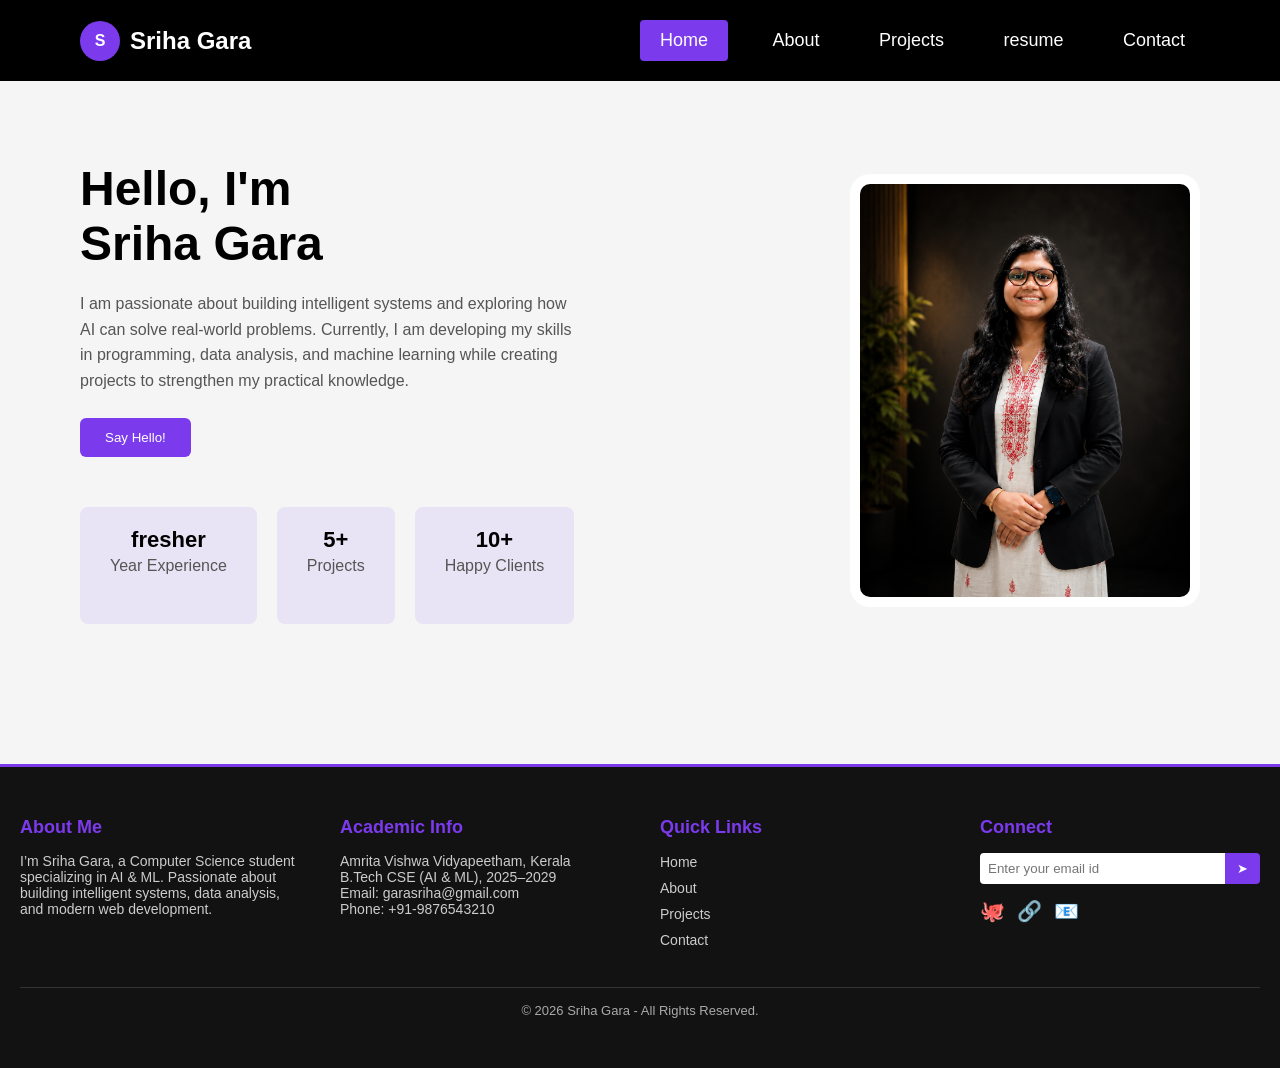
<file: index.html>
<!DOCTYPE html>
<html lang="en">

<head>
<meta charset="UTF-8">
<meta name="viewport" content="width=device-width, initial-scale=1.0">
<title>Portfolio</title>

<link rel="stylesheet" href="style.css">

</head>

<body>

<header>

<div class="logo">
<div class="circle">S</div>
<h2>Sriha Gara</h2>
</div>

<nav>
<a class="btn" href="#">Home</a>
<a href="about.html">About</a>
<a href="projects.html">Projects</a>
<a href="resume.html">resume</a>
<a  href="contact.html">Contact</a>

</nav>

</header>


<section class="hero">

<div class="hero-left">

<h1>Hello, I'm <br> Sriha Gara</h1>

<p>
I am passionate about building intelligent systems and exploring how AI can 
solve real-world problems. Currently, I am developing my skills in programming, 
data analysis, and machine learning while creating projects to strengthen my practical knowledge.
</p>

<button>Say Hello!</button>


<div class="stats">

<div class="box">
<h3>fresher</h3>
<p>Year Experience</p>
</div>

<div class="box">
<h3>5+</h3>
<p>Projects</p>
</div>

<div class="box">
<h3>10+</h3>
<p>Happy Clients</p>
</div>

</div>

</div>


<div class="hero-right">

<img src="profile.jpg">

</div>

</section>

<!-- Footer -->
<footer>
  <div class="footer-container">

    <!-- About Me -->
    <div class="footer-about">
      <h3>About Me</h3>
      <p>I’m Sriha Gara, a Computer Science student specializing in AI & ML. 
         Passionate about building intelligent systems, data analysis, and modern web development.</p>
    </div>

    <!-- Academic / Office Info -->
    <div class="footer-office">
      <h3>Academic Info</h3>
      <p>Amrita Vishwa Vidyapeetham, Kerala</p>
      <p>B.Tech CSE (AI & ML), 2025–2029</p>
      <p>Email: <a href="mailto:garasriha@gmail.com">garasriha@gmail.com</a></p>
      <p>Phone: +91-9876543210</p>
    </div>

    <!-- Quick Links -->
    <div class="footer-links">
      <h3>Quick Links</h3>
      <ul>
        <li><a href="index.html">Home</a></li>
        <li><a href="about.html">About</a></li>
        <li><a href="projects.html">Projects</a></li>
        <li><a href="contact.html">Contact</a></li>
      </ul>
    </div>

    <!-- Connect / Newsletter -->
    <div class="footer-newsletter">
      <h3>Connect</h3>
      <form>
        <input type="email" placeholder="Enter your email id" required>
        <button type="submit">➤</button>
      </form>
      <div class="social-icons">
        <a href="https://github.com/srihagara123" target="_blank" title="GitHub">🐙</a>
        <a href="https://www.linkedin.com/feed/" target="_blank" title="LinkedIn">🔗</a>
        <a href="mailto:garasriha@gmail.com" title="Email">📧</a>
      </div>
    </div>

  </div>

  <!-- Bottom bar -->
  <div class="footer-bottom">
    <p>&copy; 2026 Sriha Gara - All Rights Reserved.</p>
  </div>
</footer>

</body>
</html>
</file>
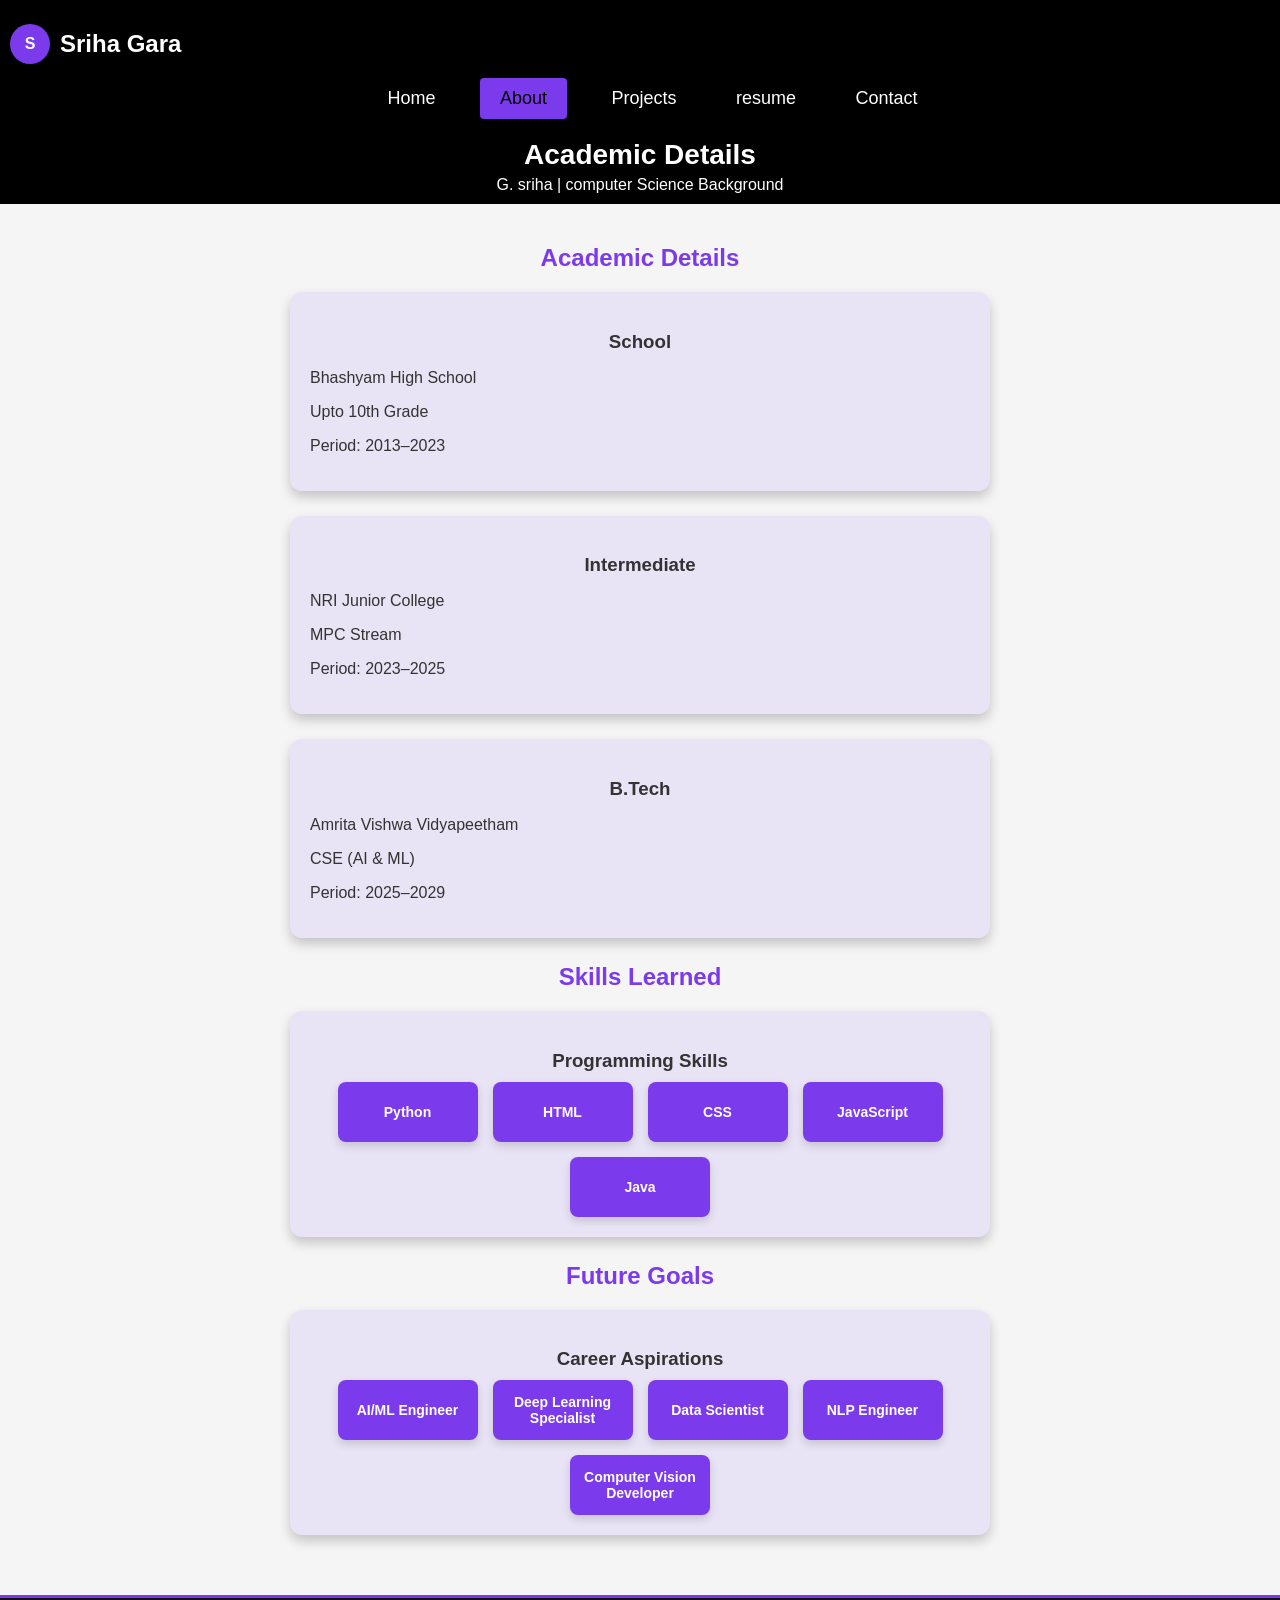
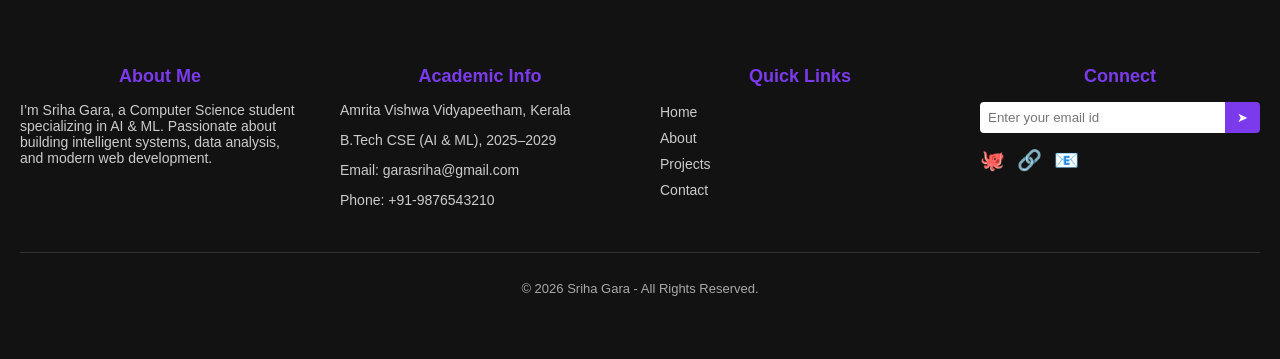
<file: about.html>
<!DOCTYPE html>
<html>
<head>
    <meta charset="UTF-8">
  <meta name="viewport" content="width=device-width, initial-scale=1.0">
<title>About - Portfolio</title>

<style>
body {
  font-family: Arial, sans-serif;
  margin: 0;
  padding: 0;
  background: #f5f5f5; 
  color: #333;
}

/* Header Navigation */
.top h1 {
  display:flex;
  justify-content:space-between;
  align-items:center;
  padding:20px 80px;
  background:white;
}

.logo {
  display:flex;
  align-items:center;
  gap:10px;
}

.circle {
  width:40px;
  height:40px;
  background:#7c3aed;
  color:white;
  border-radius:50%;
  display:flex;
  align-items:center;
  justify-content:center;
  font-weight:bold;
}

nav a {
  text-decoration:none;
  color:white;
  margin-left:25px;
  font-size:18px;
  padding:8px 15px;
  border-radius:6px;
  transition:0.3s;
}

nav a:hover {
  background:#7c3aed;
  color:white;
  transform:translateY(-5px);
  text-decoration: underline;
}

header {
  background:black;
  color:white;
  padding: 10px;
  text-align: center;
}
header h1 {
  margin: 0;
  font-size: 28px;
}
header p {
  margin: 5px 0 0;
  font-size: 16px;
}

.btn {
  display: inline-block;
  padding: 10px 20px;
  background: #7c3aed;
  color:black;
  text-decoration: none;
  border-radius: 4px;
}

/* Contact Card */
.contact-card {
  display: inline-block;
  width: 520px;
  margin: 40px auto;
  padding: 30px;
  background: #e9e4f5;
  border-radius: 12px;
  box-shadow: 0 8px 16px rgba(0,0,0,0.2);
  text-align: left;
}
.contact-card h2 ,h3 {
  text-align: center;
  color: black;
  margin-bottom: 20px;
}
.contact-card p {
  font-size: 15px;
  margin: 8px 0;
}
.social-links {
  text-align: center;
  margin-top: 20px;
}
.social-links a img {
  width: 40px;
  height: 40px;
  margin: 0 10px;
  border-radius: 50%;
  transition: transform 0.3s ease;
}
.social-links a img:hover {
  transform: scale(1.2);
}

/* Academic Section (Vertical Cards) */
.academic-section {
  width: 90%;
  max-width: 700px;
  margin: 40px auto;
}
.academic-section h2 {
  text-align: center;
  color: #7c3aed;
  margin-bottom: 20px;
}
.info-card {
  background: #e9e4f5;
  border-radius: 12px;
  box-shadow: 0 6px 12px rgba(0,0,0,0.2);
  padding: 20px;
  margin-bottom: 25px;
}
.info-card h3 {
  color: #333;
  margin-bottom: 10px;
}
/* Nested Cards */
.nested-cards {
  display: flex;
  flex-wrap: wrap;
  gap: 15px;
  margin-top: 10px;
  justify-content: center; /* centers them nicely */
}

.nested-card {
  width: 140px;         /* fixed width */
  height: 60px;         /* fixed height */
  background: #7c3aed;  /* purple theme */
  color: #fff;
  text-align: center;
  display: flex;        /* centers text inside */
  align-items: center;
  justify-content: center;
  border-radius: 8px;
  font-size: 14px;
  font-weight: bold;
  box-shadow: 0 4px 8px rgba(0,0,0,0.15);
  transition: transform 0.3s ease;
}

.nested-card:hover {
  transform: scale(1.05);
  background: #5b2bbd; /* darker purple on hover */
}

/* Footer */
footer {
  background: #121212; /* dark background */
  color: #fff;
  padding: 50px 20px;
  margin-top: 60px;
  border-top: 3px solid #7c3aed; /* purple accent line */
}
.footer-container {
  display: flex;
  flex-wrap: wrap;
  justify-content: space-between;
  gap: 40px;
}
.footer-container div {
  flex: 1;
  min-width: 220px;
}
.footer-container h3 {
  margin-bottom: 15px;
  font-size: 18px;
  color: #7c3aed; /* purple headings */
}
.footer-container p,
.footer-container a {
  font-size: 14px;
  color: #ccc;
  text-decoration: none;
}
.footer-container a:hover {
  color: #7c3aed;
}
.footer-links ul {
  list-style: none;
  padding: 0;
}
.footer-links li {
  margin-bottom: 8px;
}
.footer-newsletter form {
  display: flex;
  margin-bottom: 15px;
}
.footer-newsletter input {
  flex: 1;
  padding: 8px;
  border: none;
  border-radius: 4px 0 0 4px;
}
.footer-newsletter button {
  background: #7c3aed;
  color: #fff;
  border: none;
  padding: 8px 12px;
  border-radius: 0 4px 4px 0;
  cursor: pointer;
}
.footer-newsletter button:hover {
  background: #5b2bbd;
}
.social-icons {
  display: flex;
  gap: 12px;
}
.social-icons a {
  font-size: 20px;
  color: #ccc;
  transition: color 0.3s ease, transform 0.3s ease;
}
.social-icons a:hover {
  color: #7c3aed;
  transform: scale(1.2);
}
.footer-bottom {
  text-align: center;
  margin-top: 30px;
  border-top: 1px solid #333;
  padding-top: 15px;
  font-size: 13px;
  color: #aaa;
}

/* Responsive Adjustments */
@media (max-width: 1024px) {
  .top h1 {
     padding: 15px 40px;
     }
  nav a { 
    font-size: 16px; margin-left: 15px;
   }
  .contact-card {
     width: 80%; margin: 30px auto; padding: 25px; 
    }
}
@media (max-width: 768px) {
  .top { 
    flex-direction: column; padding: 15px; text-align: center; 
  }
  nav { 
    margin-top: 10px;
   }
  nav a {
     display: block; margin: 8px 0; font-size: 15px; 
    }
  header h1 { 
    font-size: 24px; 
  }
  header p { 
    font-size: 14px; 
  }
  .contact-card {
     width: 95%; margin: 20px auto; padding: 20px; 
    }
  .contact-card p { 
    font-size: 14px;
   }
  .social-links a img { 
    width: 35px; height: 35px;
   }
  .footer-container { 
    flex-direction: column;
     text-align: center;
     }
  .footer-newsletter form {
     flex-direction: column;
     }
  .footer-newsletter input, .footer-newsletter button {
    width: 100%; border-radius: 4px; margin-bottom: 10px;
  }
 
}
/* Responsive */
@media (max-width: 768px) {
  .nested-cards {
    flex-direction: column;
    align-items: center;
  }
  .nested-card {
    width: 90%;   /* full width on mobile */
    height: auto; /* adjust height naturally */
  }
}
@media (max-width: 480px) {
  .circle { 
    width: 30px; height: 30px; font-size: 14px;
   }
  .logo h2 { 
    font-size: 18px; 
  }
  nav a { 
    font-size: 14px; padding: 6px 10px; 
  }
  header h1 { 
    font-size: 20px;
   }
  header p { 
    font-size: 12px; 
  }
  .contact-card {
     width: 100%;
      margin: 15px auto; 
      padding: 15px;
       font-size: 14px; 
      }
  .contact-card h2, .contact-card h3 {
     font-size: 16px;
     }
  .social-links a img { 
    width: 30px; height: 30px;
   }
}



</style>
</head>

<body>
<header class="menu">

<div class="logo">
<div class="circle">S</div>
<h2>Sriha Gara</h2>
</div>

<nav>
<a  href="index.html">Home</a>
<a class="btn" href="about.html">About</a>
<a href="projects.html">Projects</a>
<a href="resume.html">resume</a>
<a href="contact.html">Contact</a>
</nav>

</header>
<header>
    <h1>Academic Details</h1>
    <p>G. sriha | computer Science Background</p>
</header>

<section class="academic-section">
  <h2>Academic Details</h2>

  <!-- School -->
  <div class="info-card">
    <h3>School</h3>
    <p>Bhashyam High School</p>
    <p>Upto 10th Grade</p>
    <p>Period: 2013–2023</p>
  </div>

  <!-- Intermediate -->
  <div class="info-card">
    <h3>Intermediate</h3>
    <p>NRI Junior College</p>
    <p>MPC Stream</p>
    <p>Period: 2023–2025</p>
  </div>

  <!-- B.Tech -->
  <div class="info-card">
    <h3>B.Tech</h3>
    <p>Amrita Vishwa Vidyapeetham</p>
    <p>CSE (AI & ML)</p>
    <p>Period: 2025–2029</p>
  </div>

  <!-- Skills -->
  <h2>Skills Learned</h2>
  <div class="info-card">
    <h3>Programming Skills</h3>
    <div class="nested-cards">
      <div class="nested-card">Python</div>
      <div class="nested-card">HTML</div>
      <div class="nested-card">CSS</div>
      <div class="nested-card">JavaScript</div>
      <div class="nested-card">Java</div>
    </div>
  </div>

  <!-- Future Goals -->
  <h2>Future Goals</h2>
  <div class="info-card">
    <h3>Career Aspirations</h3>
    <div class="nested-cards">
      <div class="nested-card">AI/ML Engineer</div>
      <div class="nested-card">Deep Learning Specialist</div>
      <div class="nested-card">Data Scientist</div>
      <div class="nested-card">NLP Engineer</div>
      <div class="nested-card">Computer Vision Developer</div>
    </div>
  </div>
</section>

<!-- Footer -->
<footer>
  <div class="footer-container">

    <!-- About Me -->
    <div class="footer-about">
      <h3>About Me</h3>
      <p>I’m Sriha Gara, a Computer Science student specializing in AI & ML. 
         Passionate about building intelligent systems, data analysis, and modern web development.</p>
    </div>

    <!-- Academic / Office Info -->
    <div class="footer-office">
      <h3>Academic Info</h3>
      <p>Amrita Vishwa Vidyapeetham, Kerala</p>
      <p>B.Tech CSE (AI & ML), 2025–2029</p>
      <p>Email: <a href="mailto:garasriha@gmail.com">garasriha@gmail.com</a></p>
      <p>Phone: +91-9876543210</p>
    </div>

    <!-- Quick Links -->
    <div class="footer-links">
      <h3>Quick Links</h3>
      <ul>
        <li><a href="index.html">Home</a></li>
        <li><a href="about.html">About</a></li>
        <li><a href="projects.html">Projects</a></li>
        <li><a href="contact.html">Contact</a></li>
      </ul>
    </div>

    <!-- Connect / Newsletter -->
    <div class="footer-newsletter">
      <h3>Connect</h3>
      <form>
        <input type="email" placeholder="Enter your email id" required>
        <button type="submit">➤</button>
      </form>
      <div class="social-icons">
        <a href="https://github.com/srihagara123" target="_blank" title="GitHub">🐙</a>
        <a href="https://www.linkedin.com/feed/" target="_blank" title="LinkedIn">🔗</a>
        <a href="mailto:garasriha@gmail.com" title="Email">📧</a>
      </div>
    </div>

  </div>

  <!-- Bottom bar -->
  <div class="footer-bottom">
    <p>&copy; 2026 Sriha Gara - All Rights Reserved.</p>
  </div>
</footer>


</body>
</html>
</file>
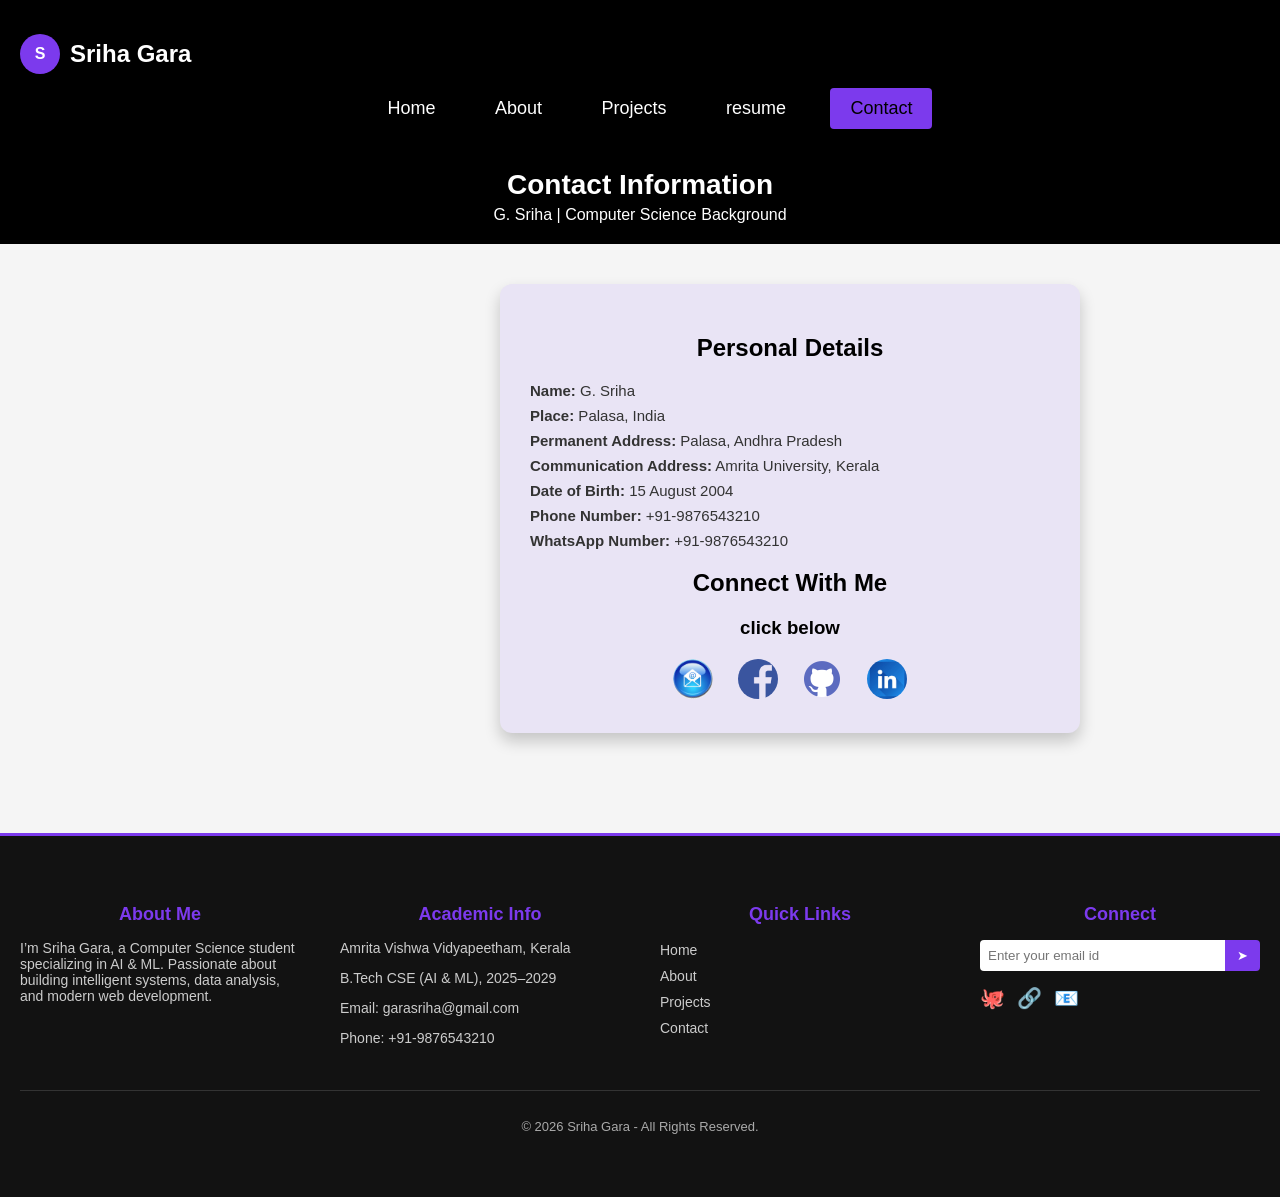
<file: contact.html>
<!DOCTYPE html>
<html lang="en">
<head>
  <meta charset="UTF-8">
  <meta name="viewport" content="width=device-width, initial-scale=1.0">
  <title>Contact - G. Sriha</title>
  <style>
    body {
      font-family: Arial, sans-serif;
      margin: 0;
      padding: 0;
      background: #f5f5f5; 
      color: #333;
    }
.top h1{
display:flex;
justify-content:space-between;
align-items:center;
padding:20px 80px;
background:white;
}

.logo{
display:flex;
align-items:center;
gap:10px;
}

.circle{
width:40px;
height:40px;
background:#7c3aed;
color:white;
border-radius:50%;
display:flex;
align-items:center;
justify-content:center;
font-weight:bold;
}
nav a{
text-decoration:none;
color:white;
margin-left:25px;
font-size:18px;
padding:8px 15px;
border-radius:6px;

transition:0.3s;
}



nav a:hover{
background:#7c3aed;
color:white;

transform:translateY(-5px);
}


    header {
      background:black;
      color:white;
      padding: 20px;
      text-align: center;
    }
    header h1 {
      margin: 0;
      font-size: 28px;
    }
    header p {
      margin: 5px 0 0;
      font-size: 16px;
    }
      .btn {
  display: inline-block;
  padding: 10px 20px;
  background: #7c3aed;
  color:black;
  text-decoration: none;
  border-radius: 4px;
}
    .contact-card {
      display: inline-block;
      width: 520px;
      margin: 40px auto;
       margin-left:500px;
      padding: 30px;
      background: #e9e4f5;
      border-radius: 12px;
      box-shadow: 0 8px 16px rgba(0,0,0,0.2);
      text-align: left;
    }
    .contact-card h2 ,h3 {
      text-align: center;
      color: black;
      margin-bottom: 20px;
    }
    .contact-card p {
      font-size: 15px;
      margin: 8px 0;
    }
    .social-links {
      text-align: center;
      margin-top: 20px;
    }
    .social-links a img {
      width: 40px;
      height: 40px;
      margin: 0 10px;
      border-radius: 50%;
      transition: transform 0.3s ease;
    }
    .social-links a img:hover {
      transform: scale(1.2);
    }
 /* Base styles remain the same */

/* Tablets and small laptops */
@media (max-width: 1024px) {
  .top h1 {
    padding: 15px 40px;
  }

  nav a {
    font-size: 16px;
    margin-left: 15px;
  }

  .contact-card {
    width: 80%;
    margin: 30px auto;
    padding: 25px;
  }
}

/* Tablets and large phones */
@media (max-width: 768px) {
  .top {
    flex-direction: column;
    padding: 15px;
    text-align: center;
  }

  nav {
    margin-top: 10px;
  }

  nav a {
    display: block;
    margin: 8px 0;
    font-size: 15px;
  }

  header h1 {
    font-size: 24px;
  }

  header p {
    font-size: 14px;
  }

  .contact-card {
    width: 95%;
    margin: 20px auto;
    padding: 20px;
  }

  .contact-card p {
    font-size: 14px;
  }

  .social-links a img {
    width: 35px;
    height: 35px;
  }
}
footer {
  background: #121212; /* dark background */
  color: #fff;
  padding: 50px 20px;
  margin-top: 60px;
  border-top: 3px solid #7c3aed; /* purple accent line */
}

.footer-container {
  display: flex;
  flex-wrap: wrap;
  justify-content: space-between;
  gap: 40px;
}

.footer-container div {
  flex: 1;
  min-width: 220px;
}

.footer-container h3 {
  margin-bottom: 15px;
  font-size: 18px;
  color: #7c3aed; /* purple headings */
}

.footer-container p,
.footer-container a {
  font-size: 14px;
  color: #ccc;
  text-decoration: none;
}

.footer-container a:hover {
  color: #7c3aed;
}

.footer-links ul {
  list-style: none;
  padding: 0;
}

.footer-links li {
  margin-bottom: 8px;
}

.footer-newsletter form {
  display: flex;
  margin-bottom: 15px;
}

.footer-newsletter input {
  flex: 1;
  padding: 8px;
  border: none;
  border-radius: 4px 0 0 4px;
}

.footer-newsletter button {
  background: #7c3aed;
  color: #fff;
  border: none;
  padding: 8px 12px;
  border-radius: 0 4px 4px 0;
  cursor: pointer;
}

.footer-newsletter button:hover {
  background: #5b2bbd;
}

.social-icons {
  display: flex;
  gap: 12px;
}

.social-icons a {
  font-size: 20px;
  color: #ccc;
  transition: color 0.3s ease, transform 0.3s ease;
}

.social-icons a:hover {
  color: #7c3aed;
  transform: scale(1.2);
}

.footer-bottom {
  text-align: center;
  margin-top: 30px;
  border-top: 1px solid #333;
  padding-top: 15px;
  font-size: 13px;
  color: #aaa;
}




/* Small phones */
@media (max-width: 480px) {
  .circle {
    width: 30px;
    height: 30px;
    font-size: 14px;
  }

  .logo h2 {
    font-size: 18px;
  }

  nav a {
    font-size: 14px;
    padding: 6px 10px;
  }

  header h1 {
    font-size: 20px;
  }

  header p {
    font-size: 12px;
  }

  .contact-card {
    width: 100%;
    margin: 15px auto;
    padding: 15px;
    font-size: 14px;
  }

  .contact-card h2, .contact-card h3 {
    font-size: 16px;
  }

  .social-links a img {
    width: 30px;
    height: 30px;
  }
}
/* Responsive footer */
@media screen and (max-width: 768px) {
  .footer-container {
    flex-direction: column;
    text-align: center;
  }

  .footer-newsletter form {
    flex-direction: column;
  }

  .footer-newsletter input,
  .footer-newsletter button {
    width: 100%;
    border-radius: 4px;
    margin-bottom: 10px;
  }
}

  </style>
</head>
<body>
   <header class="top">

<div class="logo">
<div class="circle">S</div>
<h2>Sriha Gara</h2>
</div>

<nav>
<a href="index.html">Home</a>
<a href="about.html">About</a>
<a href="projects.html">Projects</a>
<a href="resume.html">resume</a>
<a  class="btn" href="contact.html">Contact</a>

</nav>
</header>

  <header>
    <h1>Contact Information</h1>
    <p>G. Sriha | Computer Science Background</p>
  </header>

  <section class="contact-card">
    <h2>Personal Details</h2>
    <p><strong>Name:</strong> G. Sriha</p>
    <p><strong>Place:</strong> Palasa, India</p>
    <p><strong>Permanent Address:</strong> Palasa, Andhra Pradesh</p>
    <p><strong>Communication Address:</strong> Amrita University, Kerala</p>
    <p><strong>Date of Birth:</strong> 15 August 2004</p>
    <p><strong>Phone Number:</strong> +91-9876543210</p>
    <p><strong>WhatsApp Number:</strong> +91-9876543210</p>

    <h2>Connect With Me</h2>
    <h3>click below</h3>
    <div class="social-links">

      <a href="mailto:garasriha@gmail.com"><img src="email-icon.png" alt="Email"></a>
      <a href="https://facebook.com/" target="_blank"><img src="facebook-icon.png" alt="Facebook"></a>
      <a href="https://github.com/srihagara123" target="_blank"><img src="github-icon.png" alt="GitHub"></a>
      <a href="https://www.linkedin.com/feed/" target="_blank"><img src="linkedin-icon.jpg" alt="LinkedIn"></a>
    </div>
  </section>
  <!-- Footer -->
<footer>
  <div class="footer-container">

    <!-- About Me -->
    <div class="footer-about">
      <h3>About Me</h3>
      <p>I’m Sriha Gara, a Computer Science student specializing in AI & ML. 
         Passionate about building intelligent systems, data analysis, and modern web development.</p>
    </div>

    <!-- Academic / Office Info -->
    <div class="footer-office">
      <h3>Academic Info</h3>
      <p>Amrita Vishwa Vidyapeetham, Kerala</p>
      <p>B.Tech CSE (AI & ML), 2025–2029</p>
      <p>Email: <a href="mailto:garasriha@gmail.com">garasriha@gmail.com</a></p>
      <p>Phone: +91-9876543210</p>
    </div>

    <!-- Quick Links -->
    <div class="footer-links">
      <h3>Quick Links</h3>
      <ul>
        <li><a href="index.html">Home</a></li>
        <li><a href="about.html">About</a></li>
        <li><a href="projects.html">Projects</a></li>
        <li><a href="contact.html">Contact</a></li>
      </ul>
    </div>

    <!-- Connect / Newsletter -->
    <div class="footer-newsletter">
      <h3>Connect</h3>
      <form>
        <input type="email" placeholder="Enter your email id" required>
        <button type="submit">➤</button>
      </form>
      <div class="social-icons">
        <a href="https://github.com/srihagara123" target="_blank" title="GitHub">🐙</a>
        <a href="https://www.linkedin.com/feed/" target="_blank" title="LinkedIn">🔗</a>
        <a href="mailto:garasriha@gmail.com" title="Email">📧</a>
      </div>
    </div>

  </div>

  <!-- Bottom bar -->
  <div class="footer-bottom">
    <p>&copy; 2026 Sriha Gara - All Rights Reserved.</p>
  </div>
</footer>

</body>
</html>
</file>
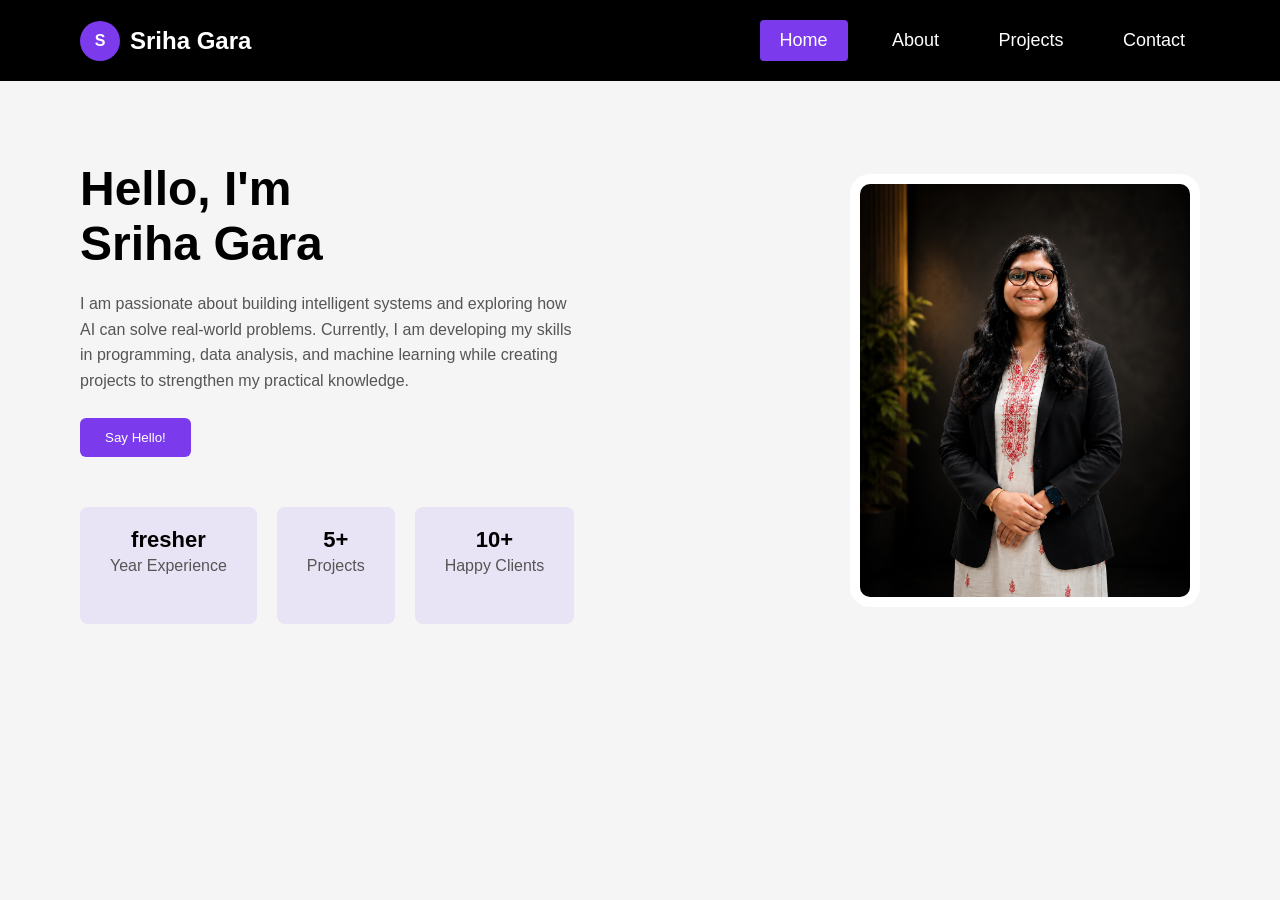
<file: portfolio.html>
<!DOCTYPE html>
<html lang="en">

<head>
<meta charset="UTF-8">
<meta name="viewport" content="width=device-width, initial-scale=1.0">
<title>Portfolio</title>

<link rel="stylesheet" href="style.css">

</head>

<body>

<header>

<div class="logo">
<div class="circle">S</div>
<h2>Sriha Gara</h2>
</div>

<nav>
<a class="btn" href="#">Home</a>
<a href="about.html">About</a>
<a href="projects.html">Projects</a>
<a  href="contact.html">Contact</a>
</nav>

</header>


<section class="hero">

<div class="hero-left">

<h1>Hello, I'm <br> Sriha Gara</h1>

<p>
I am passionate about building intelligent systems and exploring how AI can 
solve real-world problems. Currently, I am developing my skills in programming, 
data analysis, and machine learning while creating projects to strengthen my practical knowledge.
</p>

<button>Say Hello!</button>


<div class="stats">

<div class="box">
<h3>fresher</h3>
<p>Year Experience</p>
</div>

<div class="box">
<h3>5+</h3>
<p>Projects</p>
</div>

<div class="box">
<h3>10+</h3>
<p>Happy Clients</p>
</div>

</div>

</div>


<div class="hero-right">

<img src="profile.jpg">

</div>

</section>

</body>
</html>
</file>
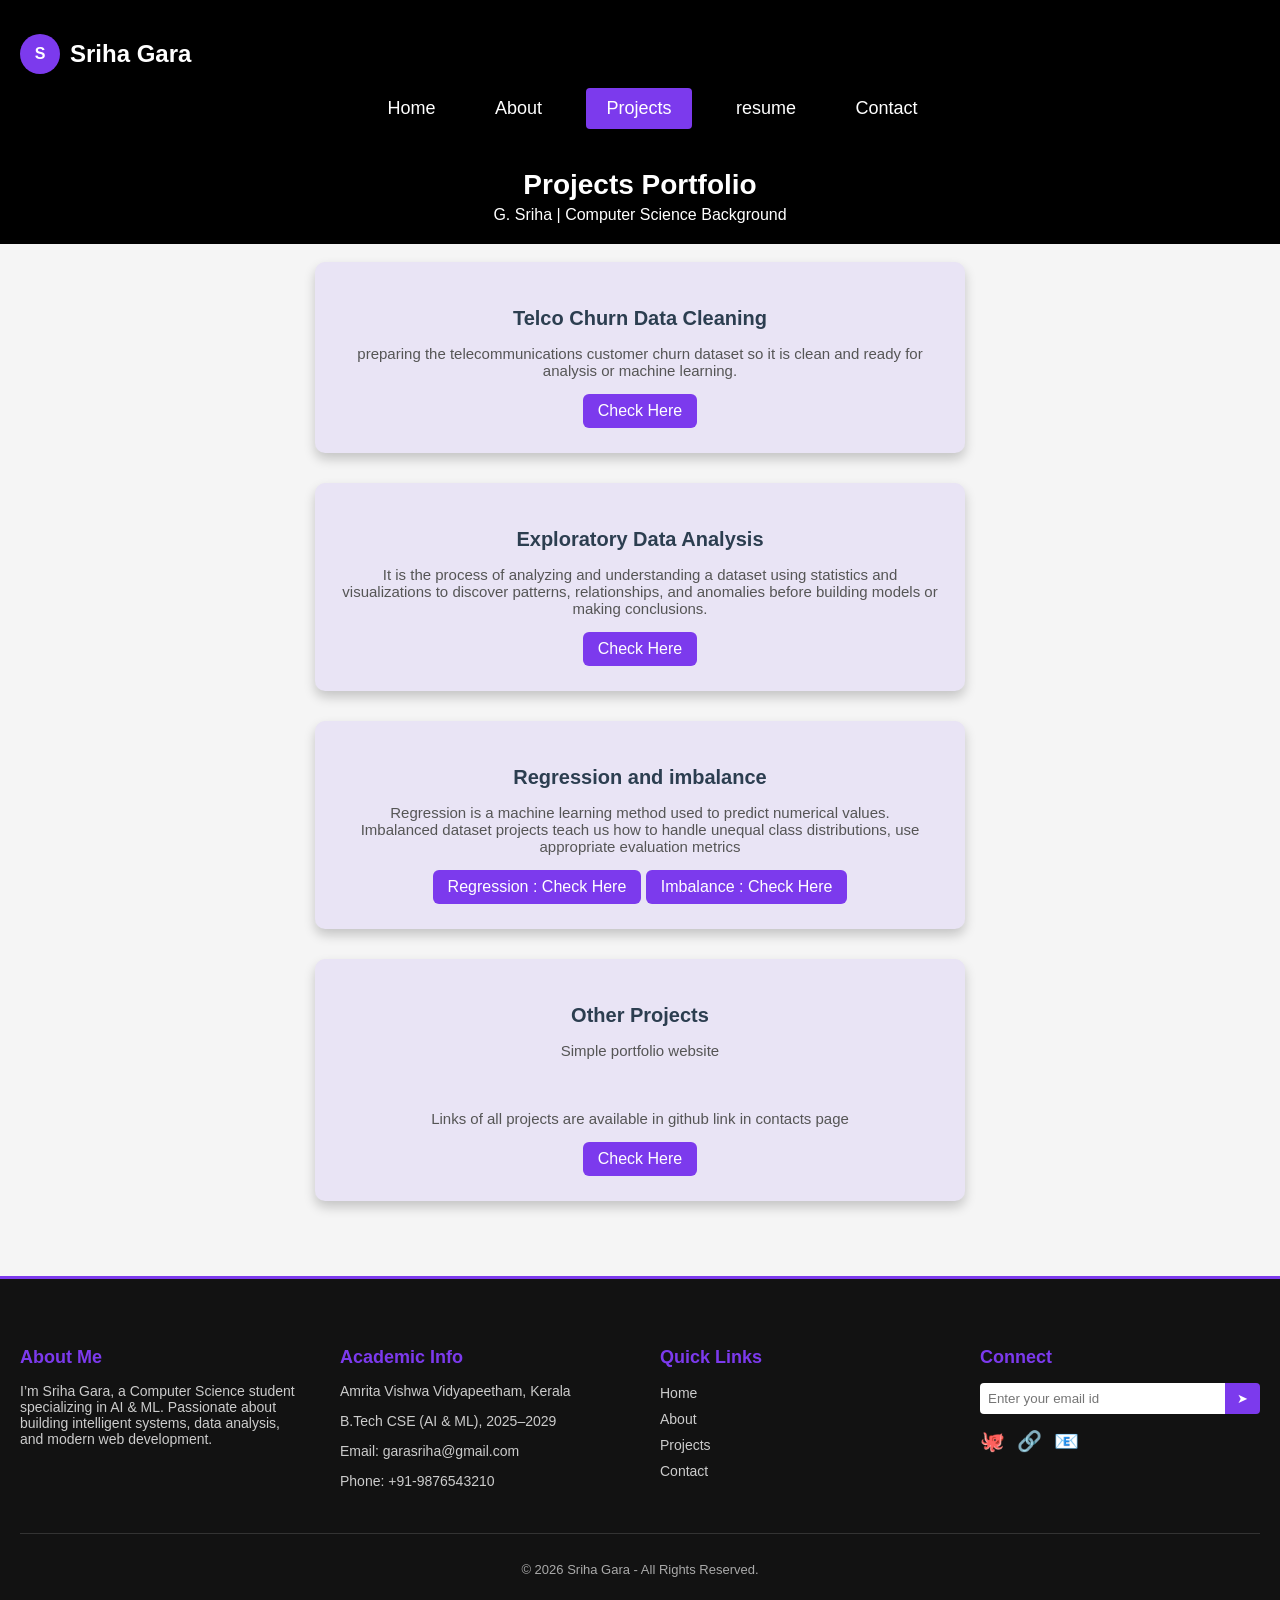
<file: projects.html>
<!DOCTYPE html>
<html lang="en">
<head>
  <meta charset="UTF-8">
  <meta name="viewport" content="width=device-width, initial-scale=1.0">
  <title>Projects - G. Sriha</title>
  <style>
    body {
      font-family: Arial, sans-serif;
      margin: 0;
      padding: 0;
      background: #f5f5f5;
      color: #333;
    }
    .page h1{
  display:flex;
  justify-content:space-between;
  align-items:center;
  padding:20px 80px;
  background:white;
}

.logo{
display:flex;
align-items:center;
gap:10px;
}

.circle{
width:40px;
height:40px;
background:#7c3aed;
color:white;
border-radius:50%;
display:flex;
align-items:center;
justify-content:center;
font-weight:bold;
}
nav a{
text-decoration:none;
color:white;
margin-left:25px;
font-size:18px;
padding:8px 15px;
border-radius:6px;

transition:0.3s;
}



nav a:hover{
background:#7c3aed;
color:white;

transform:translateY(-5px);
}
    header {
     background-color:black;
      color: white;
      padding: 20px;
      text-align: center;
    }
    header h1 {
      margin: 0;
      font-size: 28px;
    }
    header p {
      margin: 5px 0 0;
      font-size: 16px;
    }
    .btn {
  display: inline-block;
  padding: 10px 20px;
  background: #7c3aed;
  color: #fff;
  text-decoration: none;
  border-radius: 4px;
}
   .projects {
  display: flex;
  flex-direction:column; 
  align-items: center;  /* stack vertically */      /* center cards */
  margin: 3px auto;
 width: 1000px;         /* keeps layout neat */
  padding: 0 20px;
}

.project-card {
  width: 100%;
  max-width: 600px;
  margin: 15px 0;
  padding: 25px;
  background: #e9e4f5;
  border-radius: 10px;
  box-shadow: 0 6px 12px rgba(0,0,0,0.2);
  text-align: center;
  transition: transform 0.3s ease, box-shadow 0.3s ease;
}

.project-card:hover {
  transform: translateY(-5px);
  box-shadow: 0 10px 18px rgba(0,0,0,0.25);
}

.project-card h3 {
  margin-bottom: 10px;
  font-size: 20px;
  color: #2c3e50;
}

.project-card p {
  font-size: 15px;
  color: #555;
  margin-bottom: 15px;
}

/* Style for links inside cards */
.project-card a {
  display: inline-block;
  padding: 8px 15px;
  background: #7c3aed;
  color: #fff;
  text-decoration: none;
  border-radius: 6px;
  transition: background 0.3s ease;
}

.project-card a:hover {
  background: #5b2bbd;
}
    /* Responsive adjustments */

/* Tablets and small laptops */
@media (max-width: 1024px) {
  .page h1 {
    padding: 15px 40px;
  }

  nav a {
    font-size: 16px;
    margin-left: 15px;
  }

 
}
@media (max-width: 768px) {
  .projects {
    max-width: 100%;
    padding: 0 10px;
  }

  .project-card {
    max-width: 100%;
    padding: 20px;
  }

  .project-card h3 {
    font-size: 18px;
  }

  .project-card p {
    font-size: 14px;
  }
}

/* Tablets and large phones */
@media (max-width: 768px) {
  .page h1 {
    flex-direction: column;
    align-items: flex-start;
    padding: 15px 20px;
  }

  nav {
    margin-top: 10px;
  }

  nav a {
    display: inline-block;
    margin: 8px 10px 0 0;
    font-size: 15px;
  }

  header h1 {
    font-size: 24px;
  }

  header p {
    font-size: 14px;
  }

 

 
}
footer {
  background: #121212; /* dark background */
  color: #fff;
  padding: 50px 20px;
  margin-top: 60px;
  border-top: 3px solid #7c3aed; /* purple accent line */
}

.footer-container {
  display: flex;
  flex-wrap: wrap;
  justify-content: space-between;
  gap: 40px;
}

.footer-container div {
  flex: 1;
  min-width: 220px;
}

.footer-container h3 {
  margin-bottom: 15px;
  font-size: 18px;
  color: #7c3aed; /* purple headings */
}

.footer-container p,
.footer-container a {
  font-size: 14px;
  color: #ccc;
  text-decoration: none;
}

.footer-container a:hover {
  color: #7c3aed;
}

.footer-links ul {
  list-style: none;
  padding: 0;
}

.footer-links li {
  margin-bottom: 8px;
}

.footer-newsletter form {
  display: flex;
  margin-bottom: 15px;
}

.footer-newsletter input {
  flex: 1;
  padding: 8px;
  border: none;
  border-radius: 4px 0 0 4px;
}

.footer-newsletter button {
  background: #7c3aed;
  color: #fff;
  border: none;
  padding: 8px 12px;
  border-radius: 0 4px 4px 0;
  cursor: pointer;
}

.footer-newsletter button:hover {
  background: #5b2bbd;
}

.social-icons {
  display: flex;
  gap: 12px;
}

.social-icons a {
  font-size: 20px;
  color: #ccc;
  transition: color 0.3s ease, transform 0.3s ease;
}

.social-icons a:hover {
  color: #7c3aed;
  transform: scale(1.2);
}

.footer-bottom {
  text-align: center;
  margin-top: 30px;
  border-top: 1px solid #333;
  padding-top: 15px;
  font-size: 13px;
  color: #aaa;
}



/* Small phones */
@media (max-width: 480px) {
  .circle {
    width: 30px;
    height: 30px;
    font-size: 14px;
  }

  .logo h2 {
    font-size: 18px;
  }

  nav a {
    font-size: 14px;
    padding: 6px 10px;
  }

  header h1 {
    font-size: 20px;
  }

  header p {
    font-size: 12px;
  }

  .project-card {
    width: 100%;
    padding: 15px;
    font-size: 14px;
  }

  .project-card h3 {
    font-size: 16px;
  }

  .project-card p {
    font-size: 13px;
  }
}
/* Responsive footer */
@media screen and (max-width: 768px) {
  .footer-container {
    flex-direction: column;
    text-align: center;
  }

  .footer-newsletter form {
    flex-direction: column;
  }

  .footer-newsletter input,
  .footer-newsletter button {
    width: 100%;
    border-radius: 4px;
    margin-bottom: 10px;
  }
}


  </style>
</head>
<body>

 <header class="page">

<div class="logo">
<div class="circle">S</div>
<h2>Sriha Gara</h2>
</div>

<nav>
<a  href="index.html">Home</a>
<a href="about.html">About</a>
<a class="btn" href="projects.html">Projects</a>
<a href="resume.html">resume</a>
<a href="contact.html">Contact</a>

</nav>

</header>

  <header>

    <h1>Projects Portfolio</h1>
    <p>G. Sriha | Computer Science Background</p>
  </header>

  <section class="projects">
    <div class="project-card">
      <h3>Telco Churn Data Cleaning</h3>
      <p>preparing the telecommunications customer churn dataset so it is clean and ready for analysis or machine learning.
     </p>
     
     <a href="https://github.com/srihagara123/ACM-SIG-AI-Recruitments-/tree/main/Task-1-Data-Preprocessing" >Check Here</a>
    </div>
    <div class="project-card">
      <h3>Exploratory Data Analysis</h3>
      <p>It is the process of analyzing and understanding 
        a dataset using statistics and visualizations to discover patterns, relationships,
         and anomalies before building models or making conclusions.</p>
   <a href="https://github.com/srihagara123/ACM-SIG-AI-Recruitments-/tree/main/Task-2-EDA">Check Here</a>
    </div>
    <div class="project-card">
      <h3>Regression and imbalance</h3>
      <p>Regression is a machine learning method used to predict numerical values.<br>Imbalanced dataset 
        projects teach us how to handle unequal class distributions, use appropriate evaluation metrics</p>
        <a href="https://github.com/srihagara123/ACM-SIG-AI-Recruitments-/tree/main/Task-3-regression"> Regression : Check Here<br></a>
        <a href="https://github.com/srihagara123/ACM-SIG-AI-Recruitments-/tree/main/Task-4-Imbalance">Imbalance : Check Here</a>
    </div>
    <div class="project-card">
      <h3>Other Projects</h3>
      <p>Simple portfolio website<br><br><br><br>Links of all projects are available in github link in contacts page</p>
      <a href="https://github.com/srihagara123/PORTFOLIO_WEBSITE">Check Here</a>
    </div>
  </section>
  <!-- Footer -->
<footer>
  <div class="footer-container">

    <!-- About Me -->
    <div class="footer-about">
      <h3>About Me</h3>
      <p>I’m Sriha Gara, a Computer Science student specializing in AI & ML. 
         Passionate about building intelligent systems, data analysis, and modern web development.</p>
    </div>

    <!-- Academic / Office Info -->
    <div class="footer-office">
      <h3>Academic Info</h3>
      <p>Amrita Vishwa Vidyapeetham, Kerala</p>
      <p>B.Tech CSE (AI & ML), 2025–2029</p>
      <p>Email: <a href="mailto:garasriha@gmail.com">garasriha@gmail.com</a></p>
      <p>Phone: +91-9876543210</p>
    </div>

    <!-- Quick Links -->
    <div class="footer-links">
      <h3>Quick Links</h3>
      <ul>
        <li><a href="index.html">Home</a></li>
        <li><a href="about.html">About</a></li>
        <li><a href="projects.html">Projects</a></li>
        <li><a href="contact.html">Contact</a></li>
      </ul>
    </div>

    <!-- Connect / Newsletter -->
    <div class="footer-newsletter">
      <h3>Connect</h3>
      <form>
        <input type="email" placeholder="Enter your email id" required>
        <button type="submit">➤</button>
      </form>
      <div class="social-icons">
        <a href="https://github.com/srihagara123" target="_blank" title="GitHub">🐙</a>
        <a href="https://www.linkedin.com/feed/" target="_blank" title="LinkedIn">🔗</a>
        <a href="mailto:garasriha@gmail.com" title="Email">📧</a>
      </div>
    </div>

  </div>

  <!-- Bottom bar -->
  <div class="footer-bottom">
    <p>&copy; 2026 Sriha Gara - All Rights Reserved.</p>
  </div>
</footer>

</body>
</html>
</file>
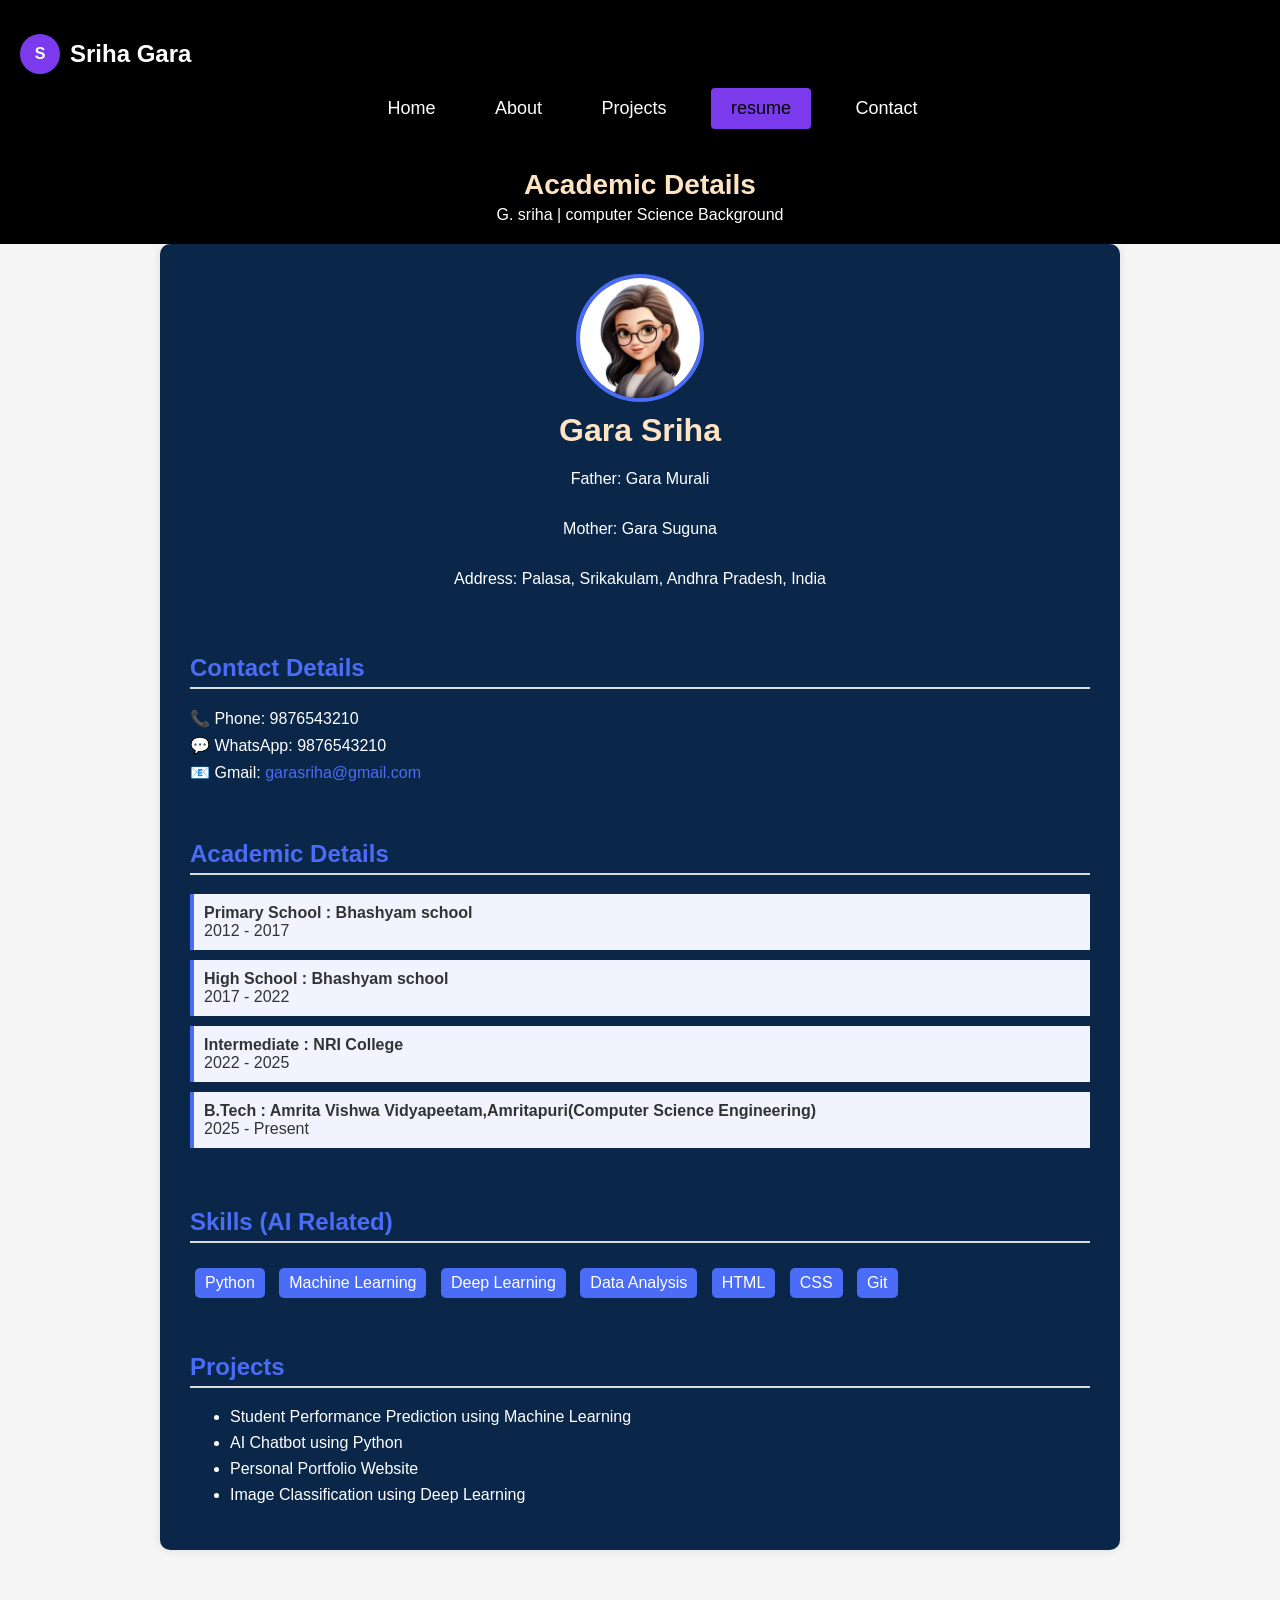
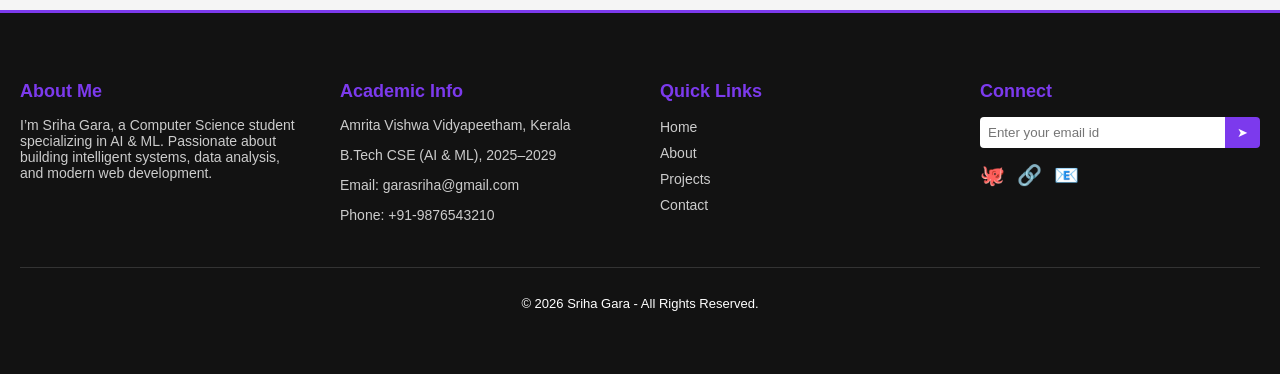
<file: resume.html>
<!DOCTYPE html>
<html lang="en">
<head>
<meta charset="UTF-8">
<meta name="viewport" content="width=device-width, initial-scale=1.0">
<title>Gara Sriha Resume</title>

<style>

body {
  font-family: Arial, sans-serif;
  margin: 0;
  padding: 0;
  background: #f5f5f5; 
  color: #333;
}

/* Header Navigation */
.top h1 {
  display:flex;
  justify-content:space-between;
  align-items:center;
  padding:20px 80px;
  background:white;
}

.logo {
  display:flex;
  align-items:center;
  gap:10px;
}

.circle {
  width:40px;
  height:40px;
  background:#7c3aed;
  color:white;
  border-radius:50%;
  display:flex;
  align-items:center;
  justify-content:center;
  font-weight:bold;
}

nav a {
  text-decoration:none;
  color:white;
  margin-left:25px;
  font-size:18px;
  padding:8px 15px;
  border-radius:6px;
  transition:0.3s;
}

nav a:hover {
  background:#7c3aed;
  color:white;
  transform:translateY(-5px);
}

header {
  background:black;
  color:white;
  padding: 20px;
  text-align: center;
}
header h1 {
  margin: 0;
  font-size: 28px;
}
header p {
  margin: 5px 0 0;
  font-size: 16px;
}

.btn {
  display: inline-block;
  padding: 10px 20px;
  background: #7c3aed;
  color:black;
  text-decoration: none;
  border-radius: 4px;
}

.container{
    max-width:900px;
    margin:auto;
    background:rgb(10, 39, 74);
    padding:30px;
    border-radius:10px;
    box-shadow:0px 0px 10px rgba(0,0,0,0.1);

    display:flex;
    flex-direction:column;
}

.profile{
display:flex;
flex-direction:column;
align-items:center;
    text-align:center;
}

.profile img{
    width:120px;
    height:120px;
    border-radius:50%;
    border:4px solid #4a6cf7;
}

h1{
    margin:10px 0 5px;
    color:bisque;
}

.section{
    margin-top:30px;
}

.section h2{
    color:#4a6cf7;
    border-bottom:2px solid #ddd;
    padding-bottom:5px;
}

.info{
    margin:8px 0;
}

.academic-item{
    background:#f1f4ff;
    padding:10px;
    margin:10px 0;
    border-left:4px solid #4a6cf7;
}

.skills span{
    background:#4a6cf7;
    color:white;
    padding:6px 10px;
    border-radius:5px;
    margin:5px;
    display:inline-block;
}

.projects li{
    margin:8px 0;
}

a{
    color:#4a6cf7;
    text-decoration:none;
}
p,ul{
    color:white;
}
/* Footer */
footer {
  background: #121212; /* dark background */
  color: #fff;
  padding: 50px 20px;
  margin-top: 60px;
  border-top: 3px solid #7c3aed; /* purple accent line */
}
.footer-container {
  display: flex;
  flex-wrap: wrap;
  justify-content: space-between;
  gap: 40px;
}
.footer-container div {
  flex: 1;
  min-width: 220px;
}
.footer-container h3 {
  margin-bottom: 15px;
  font-size: 18px;
  color: #7c3aed; /* purple headings */
}
.footer-container p,
.footer-container a {
  font-size: 14px;
  color: #ccc;
  text-decoration: none;
}
.footer-container a:hover {
  color: #7c3aed;
}
.footer-links ul {
  list-style: none;
  padding: 0;
}
.footer-links li {
  margin-bottom: 8px;
}
.footer-newsletter form {
  display: flex;
  margin-bottom: 15px;
}
.footer-newsletter input {
  flex: 1;
  padding: 8px;
  border: none;
  border-radius: 4px 0 0 4px;
}
.footer-newsletter button {
  background: #7c3aed;
  color: #fff;
  border: none;
  padding: 8px 12px;
  border-radius: 0 4px 4px 0;
  cursor: pointer;
}
.footer-newsletter button:hover {
  background: #5b2bbd;
}
.social-icons {
  display: flex;
  gap: 12px;
}
.social-icons a {
  font-size: 20px;
  color: #ccc;
  transition: color 0.3s ease, transform 0.3s ease;
}
.social-icons a:hover {
  color: #7c3aed;
  transform: scale(1.2);
}
.footer-bottom {
  text-align: center;
  margin-top: 30px;
  border-top: 1px solid #333;
  padding-top: 15px;
  font-size: 13px;
  color: #aaa;
}
@media (max-width: 768px) {
  .top { 
    flex-direction: column; padding: 15px; text-align: center; 
  }
  nav { 
    margin-top: 10px;
   }
  nav a {
     display: block; margin: 8px 0; font-size: 15px; 
    }
  header h1 { 
    font-size: 24px; 
  }
  header p { 
    font-size: 14px; 
  }
 
  .social-links a img { 
    width: 35px; height: 35px;
   }
  .footer-container { 
    flex-direction: column;
     text-align: center;
     }
  .footer-newsletter form {
     flex-direction: column;
     }
  .footer-newsletter input, .footer-newsletter button {
    width: 100%; border-radius: 4px; margin-bottom: 10px;
  }
 
}
@media (max-width: 480px) {
  .circle { 
    width: 30px; height: 30px; font-size: 14px;
   }
  .logo h2 { 
    font-size: 18px; 
  }
  nav a { 
    font-size: 14px; padding: 6px 10px; 
  }
  header h1 { 
    font-size: 20px;
   }
  header p { 
    font-size: 12px; 
  }

</style>
</head>

<body>
    <header class="menu">

<div class="logo">
<div class="circle">S</div>
<h2>Sriha Gara</h2>
</div>

<nav>
<a  href="index.html">Home</a>
<a  href="about.html">About</a>
<a href="projects.html">Projects</a>
<a  class ="btn" href="resume.html">resume</a>
<a href="contact.html">Contact</a>


</nav>

</header>
<header>
    <h1>Academic Details</h1>
    <p>G. sriha | computer Science Background</p>
</header>


<div class="container">

<div class="profile">
<img src="profile1.webp" alt ="my profile">
<h1>Gara Sriha</h1>
<p>Father: Gara Murali</p>
<p>Mother: Gara Suguna</p>
<p>Address: Palasa, Srikakulam, Andhra Pradesh, India</p>
</div>

<div class="section">
<h2>Contact Details</h2>

<p class="info">📞 Phone: 9876543210</p>
<p class="info">💬 WhatsApp: 9876543210</p>
<p class="info">📧 Gmail: 
<a href="mailto:garasriha@gmail.com">garasriha@gmail.com</a>
</p>

</div>

<div class="section">
<h2>Academic Details</h2>

<div class="academic-item">
<b>Primary School  :  Bhashyam school</b><br>
2012 - 2017
</div>

<div class="academic-item">
<b>High School  :  Bhashyam school</b><br>
2017 - 2022
</div>

<div class="academic-item">
<b>Intermediate : NRI College</b><br>
2022 - 2025
</div>

<div class="academic-item">
<b>B.Tech  : Amrita Vishwa Vidyapeetam,Amritapuri(Computer Science Engineering)</b><br>
2025 - Present
</div>

</div>

<div class="section">
<h2>Skills (AI Related)</h2>

<div class="skills">
<span>Python</span>
<span>Machine Learning</span>
<span>Deep Learning</span>
<span>Data Analysis</span>
<span>HTML</span>
<span>CSS</span>
<span>Git</span>
</div>

</div>

<div class="section">
<h2>Projects</h2>

<ul class="projects">
<li>Student Performance Prediction using Machine Learning</li>
<li>AI Chatbot using Python</li>
<li>Personal Portfolio Website</li>
<li>Image Classification using Deep Learning</li>
</ul>

</div>

</div>
<!-- Footer -->
<footer>
  <div class="footer-container">

    <!-- About Me -->
    <div class="footer-about">
      <h3>About Me</h3>
      <p>I’m Sriha Gara, a Computer Science student specializing in AI & ML. 
         Passionate about building intelligent systems, data analysis, and modern web development.</p>
    </div>

    <!-- Academic / Office Info -->
    <div class="footer-office">
      <h3>Academic Info</h3>
      <p>Amrita Vishwa Vidyapeetham, Kerala</p>
      <p>B.Tech CSE (AI & ML), 2025–2029</p>
      <p>Email: <a href="mailto:garasriha@gmail.com">garasriha@gmail.com</a></p>
      <p>Phone: +91-9876543210</p>
    </div>

    <!-- Quick Links -->
    <div class="footer-links">
      <h3>Quick Links</h3>
      <ul>
        <li><a href="index.html">Home</a></li>
        <li><a href="about.html">About</a></li>
        <li><a href="projects.html">Projects</a></li>
        <li><a href="contact.html">Contact</a></li>
      </ul>
    </div>

    <!-- Connect / Newsletter -->
    <div class="footer-newsletter">
      <h3>Connect</h3>
      <form>
        <input type="email" placeholder="Enter your email id" required>
        <button type="submit">➤</button>
      </form>
      <div class="social-icons">
        <a href="https://github.com/srihagara123" target="_blank" title="GitHub">🐙</a>
        <a href="https://www.linkedin.com/feed/" target="_blank" title="LinkedIn">🔗</a>
        <a href="mailto:garasriha@gmail.com" title="Email">📧</a>
      </div>
    </div>

  </div>

  <!-- Bottom bar -->
  <div class="footer-bottom">
    <p>&copy; 2026 Sriha Gara - All Rights Reserved.</p>
  </div>
</footer>

</body>
</html>
</file>
<file: style.css>
*{
margin:0;
padding:0;
box-sizing:border-box;
font-family:Arial;
}

body{
background:#f5f5f5;
}




header{
display:flex;
justify-content:space-between;
align-items:center;
padding:20px 80px;
background:black;
color: white;
}

.logo{
display:flex;
align-items:center;
gap:10px;
}

.circle{
width:40px;
height:40px;
background:#7c3aed;
color:white;
border-radius:50%;
display:flex;
align-items:center;
justify-content:center;
font-weight:bold;
}
nav a{
text-decoration:none;
color:white;
margin-left:25px;
font-size:18px;
padding:8px 15px;
border-radius:6px;

transition:0.3s;
}


nav a:hover{
background:#7c3aed;
color:white;

transform:translateY(-5px);
}
.btn{
    display: inline-block;
  padding: 10px 20px;
  background: #7c3aed;
  color: #fff;
  text-decoration: none;
  border-radius: 4px;
}


.hero{
display:flex;
align-items:center;
justify-content:space-between;
padding:80px;
}



.hero-left{
max-width:500px;
}

.hero-left h1{
font-size:48px;
margin-bottom:20px;
}

.hero-left p{
color:#555;
margin-bottom:25px;
line-height:1.6;
}

.hero-left button{
background:#7c3aed;
color:white;
border:none;
padding:12px 25px;
border-radius:6px;
cursor:pointer;
}


.stats{
display:flex;
margin-top:50px;
gap:20px;
}

.box{
background:#e9e4f5;
padding:20px 30px;
border-radius:8px;
text-align:center;
}

.box h3{
font-size:22px;
}

.hero-right img{
width:350px;
border-radius:20px;
background:white;
padding:10px;
}
footer {
  background: #121212; /* dark background */
  color: #fff;
  padding: 50px 20px;
  margin-top: 60px;
  border-top: 3px solid #7c3aed; /* purple accent line */
}

.footer-container {
  display: flex;
  flex-wrap: wrap;
  justify-content: space-between;
  gap: 40px;
}

.footer-container div {
  flex: 1;
  min-width: 220px;
}

.footer-container h3 {
  margin-bottom: 15px;
  font-size: 18px;
  color: #7c3aed; /* purple headings */
}

.footer-container p,
.footer-container a {
  font-size: 14px;
  color: #ccc;
  text-decoration: none;
}

.footer-container a:hover {
  color: #7c3aed;
}

.footer-links ul {
  list-style: none;
  padding: 0;
}

.footer-links li {
  margin-bottom: 8px;
}

.footer-newsletter form {
  display: flex;
  margin-bottom: 15px;
}

.footer-newsletter input {
  flex: 1;
  padding: 8px;
  border: none;
  border-radius: 4px 0 0 4px;
}

.footer-newsletter button {
  background: #7c3aed;
  color: #fff;
  border: none;
  padding: 8px 12px;
  border-radius: 0 4px 4px 0;
  cursor: pointer;
}

.footer-newsletter button:hover {
  background: #5b2bbd;
}

.social-icons {
  display: flex;
  gap: 12px;
}

.social-icons a {
  font-size: 20px;
  color: #ccc;
  transition: color 0.3s ease, transform 0.3s ease;
}

.social-icons a:hover {
  color: #7c3aed;
  transform: scale(1.2);
}

.footer-bottom {
  text-align: center;
  margin-top: 30px;
  border-top: 1px solid #333;
  padding-top: 15px;
  font-size: 13px;
  color: #aaa;
}


/* Base styles (already in your code) */

/* Responsive adjustments */
@media (max-width: 1024px) {
  header {
    padding: 15px 40px;
  }

  .hero {
    padding: 40px;
  }

  .hero-left h1 {
    font-size: 36px;
  }

  .hero-right img {
    width: 280px;
  }
}




@media (max-width: 768px) {
  header {
    flex-direction: column;
    align-items: flex-start;
  }

  nav {
    margin-top: 15px;
  }

  .hero {
    flex-direction: column;
    text-align: center;
    padding: 40px 20px;
  }

  .hero-left {
    max-width: 100%;
  }

  .hero-left h1 {
    font-size: 32px;
  }

  .hero-left p {
    font-size: 16px;
  }

  .stats {
    flex-direction: column;
    align-items: center;
  }

  .hero-right img {
    width: 250px;
    margin-top: 30px;
  }
}

@media (max-width: 480px) {
  header {
    padding: 10px 20px;
  }

  nav a {
    margin-left: 10px;
    font-size: 16px;
    padding: 6px 10px;
  }

  .hero-left h1 {
    font-size: 26px;
  }

  .hero-left p {
    font-size: 14px;
    line-height: 1.4;
  }

  .hero-left button {
    padding: 10px 20px;
    font-size: 14px;
  }

  .hero-right img {
    width: 200px;
  }
}
/* Responsive footer */
@media screen and (max-width: 768px) {
  .footer-container {
    flex-direction: column;
    text-align: center;
  }

  .footer-newsletter form {
    flex-direction: column;
  }

  .footer-newsletter input,
  .footer-newsletter button {
    width: 100%;
    border-radius: 4px;
    margin-bottom: 10px;
  }
}
</file>
